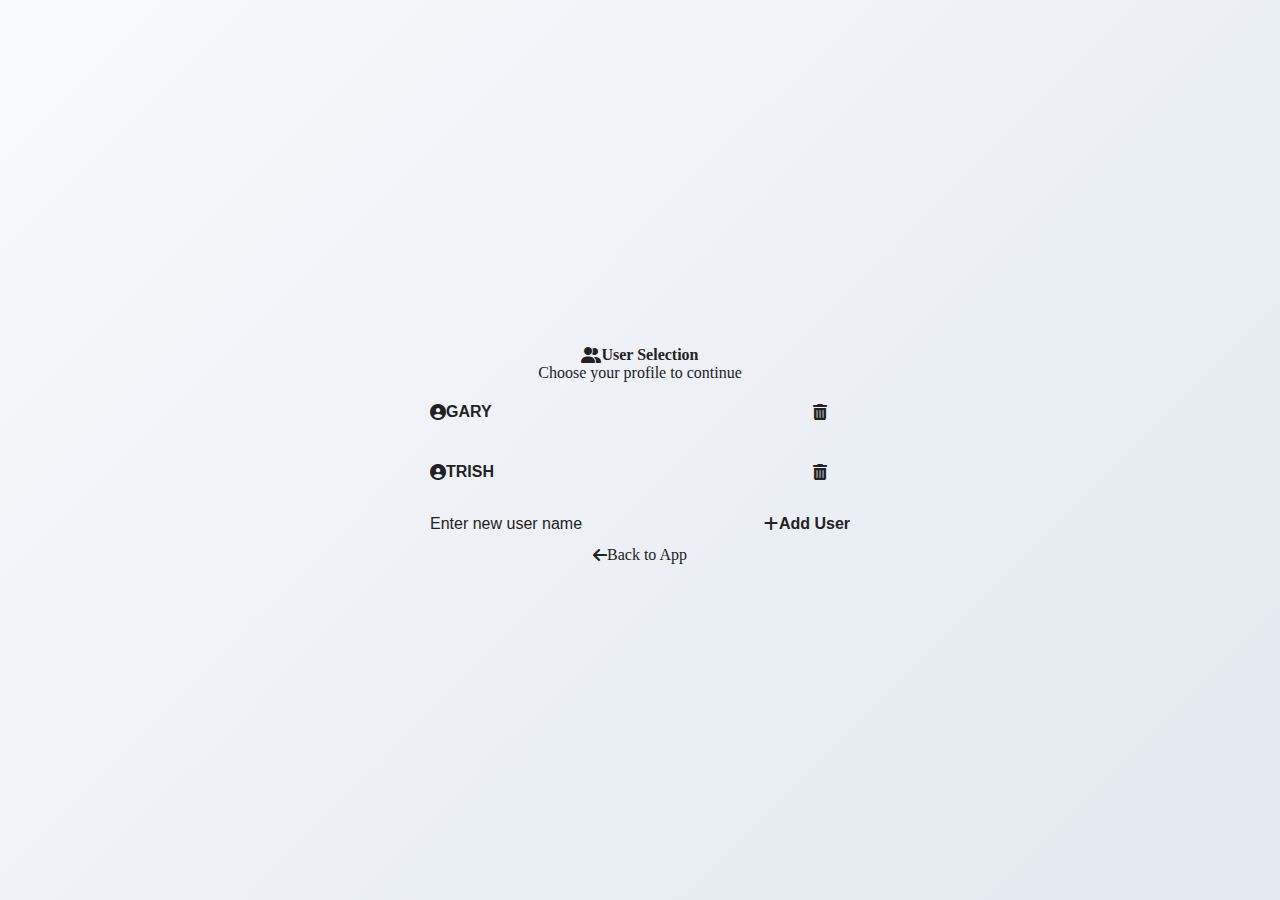
<file: user.html>
<!DOCTYPE html>
<html lang="en">
<head>
  <meta charset="UTF-8" />
  <title>Select User</title>
  <meta name="viewport" content="width=device-width, initial-scale=1.0"/>
  <link rel="stylesheet" href="style.css" />
  <link rel="stylesheet" href="https://cdnjs.cloudflare.com/ajax/libs/font-awesome/6.4.0/css/all.min.css" />
  <style>
    body {
      background: linear-gradient(135deg, #f8fafc 0%, #e2e8f0 100%);
      display: flex;
      justify-content: center;
      align-items: center;
      min-height: 100vh;
      margin: 0;
      font-family: var(--font-family);
    }
    
    .user-selection-card {
      background: var(--surface-elevated);
      border-radius: var(--radius-xl);
      box-shadow: var(--shadow-xl);
      padding: var(--spacing-2xl);
      width: 100%;
      max-width: 420px;
      margin: var(--spacing-lg);
      border: 1px solid var(--border-color);
    }
    
    .user-selection-header {
      text-align: center;
      margin-bottom: var(--spacing-xl);
    }
    
    .user-selection-header h1 {
      color: var(--primary-color);
      font-size: var(--font-size-2xl);
      font-weight: 700;
      margin-bottom: var(--spacing-sm);
      display: flex;
      align-items: center;
      justify-content: center;
      gap: var(--spacing-md);
    }
    
    .user-selection-header p {
      color: var(--text-secondary);
      font-size: var(--font-size-base);
      margin: 0;
    }
    
    .user-list {
      margin-bottom: var(--spacing-xl);
      display: flex;
      flex-direction: column;
      gap: var(--spacing-md);
    }
    
    .user-item {
      display: flex;
      align-items: center;
      background: var(--surface);
      border: 1px solid var(--border-color);
      border-radius: var(--radius-lg);
      overflow: hidden;
      transition: all var(--transition-fast);
    }
    
    .user-item:hover {
      box-shadow: var(--shadow-md);
      border-color: var(--border-hover);
    }
    
    .user-btn {
      flex: 1;
      padding: var(--spacing-lg);
      background: transparent;
      border: none;
      color: var(--text-primary);
      font-size: var(--font-size-lg);
      font-weight: 600;
      cursor: pointer;
      text-align: left;
      transition: all var(--transition-fast);
      display: flex;
      align-items: center;
      gap: var(--spacing-md);
      min-height: 60px;
    }
    
    .user-btn:hover {
      background: rgba(37, 99, 235, 0.05);
      color: var(--primary-color);
    }
    
    .user-btn i {
      color: var(--primary-color);
      font-size: var(--font-size-xl);
    }
    
    .delete-btn {
      padding: var(--spacing-lg);
      background: transparent;
      border: none;
      color: var(--error-color);
      font-size: var(--font-size-xl);
      cursor: pointer;
      transition: all var(--transition-fast);
      min-height: 60px;
      min-width: 60px;
      display: flex;
      align-items: center;
      justify-content: center;
    }
    
    .delete-btn:hover {
      background: rgba(239, 68, 68, 0.1);
      color: #dc2626;
    }
    
    .add-user-form {
      display: flex;
      gap: var(--spacing-md);
    }
    
    .add-user-form input {
      flex: 1;
      padding: var(--spacing-md);
      border: 1px solid var(--border-color);
      border-radius: var(--radius-md);
      font-size: var(--font-size-base);
      background: var(--surface-elevated);
      color: var(--text-primary);
      transition: all var(--transition-fast);
      min-height: 44px;
    }
    
    .add-user-form input:focus {
      outline: none;
      border-color: var(--primary-color);
      box-shadow: 0 0 0 3px rgba(37, 99, 235, 0.1);
    }
    
    .add-user-form input::placeholder {
      color: var(--text-secondary);
    }
    
    .add-user-form button {
      padding: var(--spacing-md) var(--spacing-xl);
      background: var(--primary-color);
      color: var(--text-on-primary);
      border: none;
      border-radius: var(--radius-md);
      font-size: var(--font-size-base);
      font-weight: 600;
      cursor: pointer;
      transition: all var(--transition-fast);
      display: flex;
      align-items: center;
      gap: var(--spacing-sm);
      min-height: 44px;
      white-space: nowrap;
    }
    
    .add-user-form button:hover {
      background: var(--primary-dark);
      transform: translateY(-1px);
      box-shadow: var(--shadow-md);
    }
    
    .back-link {
      text-align: center;
      margin-top: var(--spacing-xl);
      padding-top: var(--spacing-lg);
      border-top: 1px solid var(--border-color);
    }
    
    .back-link a {
      color: var(--text-secondary);
      text-decoration: none;
      font-size: var(--font-size-sm);
      display: inline-flex;
      align-items: center;
      gap: var(--spacing-sm);
      transition: color var(--transition-fast);
    }
    
    .back-link a:hover {
      color: var(--primary-color);
    }
    
    @media (max-width: 480px) {
      .user-selection-card {
        margin: var(--spacing-md);
        padding: var(--spacing-xl);
      }
      
      .user-selection-header h1 {
        font-size: var(--font-size-xl);
      }
      
      .add-user-form {
        flex-direction: column;
      }
      
      .add-user-form button {
        justify-content: center;
      }
    }
  </style>
</head>
<body>
  <div class="user-selection-card">
    <div class="user-selection-header">
      <h1>
        <i class="fas fa-user-friends"></i>
        User Selection
      </h1>
      <p>Choose your profile to continue</p>
    </div>
    
    <div id="user-list" class="user-list"></div>
    
    <form id="add-user-form" class="add-user-form" autocomplete="off">
      <input id="new-user-name" placeholder="Enter new user name" required maxlength="20" />
      <button type="submit">
        <i class="fas fa-plus"></i>
        Add User
      </button>
    </form>
    
    <div class="back-link">
      <a href="index.html">
        <i class="fas fa-arrow-left"></i>
        Back to App
      </a>
    </div>
  </div>
  
  <script>
    function getUsers() {
      return JSON.parse(localStorage.getItem('userList') || '["GARY","TRISH"]');
    }
    function setUsers(users) {
      localStorage.setItem('userList', JSON.stringify(users));
    }
    function renderUsers() {
      const users = getUsers();
      const div = document.getElementById('user-list');
      div.innerHTML = '';
      users.forEach(user => {
        const item = document.createElement('div');
        item.className = "user-item";
        
        // Main button
        const btn = document.createElement('button');
        btn.className = "user-btn";
        btn.onclick = () => selectUser(user);
        btn.innerHTML = `
          <i class="fas fa-user-circle"></i>
          <span>${user}</span>
        `;
        
        // Delete button
        const del = document.createElement('button');
        del.className = "delete-btn";
        del.innerHTML = '<i class="fas fa-trash-alt"></i>';
        del.onclick = (e) => {
          e.stopPropagation();
          if (confirm(`Delete user "${user}" and all their data?`)) {
            deleteUser(user);
          }
        };
        
        item.appendChild(btn);
        item.appendChild(del);
        div.appendChild(item);
      });
    }
    function selectUser(user) {
      localStorage.setItem('currentUser', user);
      window.location.href = 'index.html?v=' + Date.now();
    }
    function deleteUser(user) {
      let users = getUsers().filter(u => u !== user);
      setUsers(users);
      localStorage.removeItem(user + '_medications');
      localStorage.removeItem(user + '_medLogs');
      renderUsers();
    }
    document.getElementById('add-user-form').onsubmit = function(e) {
      e.preventDefault();
      let users = getUsers();
      let name = document.getElementById('new-user-name').value.trim();
      if (name && !users.includes(name)) {
        users.push(name);
        setUsers(users);
        renderUsers();
        document.getElementById('new-user-name').value = '';
      } else {
        alert("User name must be unique and not empty.");
      }
    };
    renderUsers();
  </script>
</body>
</html>
</file>
<file: style.css>
body {
  background: #f4f7fa;
  font-family: "Segoe UI", Arial, sans-serif;
  margin: 0;
  color: #222;
}
header.sticky-header {
  background: #2a75db;
  color: #fff;
  padding: 0 0 10px 0;
  margin-bottom: 18px;
  position: sticky;
  top: 0;
  z-index: 10;
  box-shadow: 0 2px 8px #0002;
}
header.sticky-header h1 {
  margin: 0 0 10px 0;
  font-weight: 600;
  letter-spacing: 0.03em;
  font-size: 2.1em;
  padding: 18px 0 0 16px;
}
header.sticky-header nav {
  display: flex;
  gap: 10px;
  flex-wrap: wrap;
  padding: 0 0 8px 12px;
}
header.sticky-header nav button {
  background: #fff;
  color: #2a75db;
  border: none;
  border-radius: 8px;
  padding: 7px 18px;
  font-size: 1em;
  font-weight: 500;
  cursor: pointer;
  transition: background 0.15s;
  box-shadow: 0 1px 4px #0001;
}
header.sticky-header nav button:hover {
  background: #e8f0fe;
}

main {
  max-width: 900px;
  margin: 30px auto;
  padding: 0 10px;
}
.section-title {
  color: #2a75db;
  margin-top: 0;
  margin-bottom: 16px;
  font-size: 1.5em;
  font-weight: 600;
  letter-spacing: 0.01em;
}
.med-card {
  background: #fff;
  border-radius: 12px;
  margin-bottom: 18px;
  box-shadow: 0 1px 6px #0001;
  padding: 0 0 12px 0;
}
.med-card summary {
  cursor: pointer;
  font-size: 1.14em;
  font-weight: 500;
  padding: 13px 12px 10px 16px;
  display: flex;
  align-items: center;
  gap: 12px;
  border-bottom: 1px solid #e3e8ee;
}
.stock-badge {
  font-size: 0.97em;
  margin-left: auto;
  padding: 3px 11px;
  border-radius: 12px;
  font-weight: bold;
}
.stock-green {
  background: #e3fbe3;
  color: #208820;
  border: 1px solid #b2e8b2;
}
.stock-orange {
  background: #fff3e0;
  color: #b26a00;
  border: 1px solid #ffd699;
}
.stock-red {
  background: #ffeaea;
  color: #b22c2c;
  border: 1px solid #ff9a9a;
}
.mark-all-btn {
  margin: 10px 10px 0 0;
  padding: 4px 13px;
  background: #2a75db;
  color: #fff;
  border: none;
  border-radius: 7px;
  font-weight: 500;
  cursor: pointer;
}
.mark-all-btn:hover {
  background: #155fa0;
}
#addMedForm input[type="text"],
#addMedForm input[type="number"],
#addMedForm input[type="time"],
#addMedForm input[type="date"],
#addMedForm textarea {
  font-size: 1em;
  padding: 7px 11px;
  margin-bottom: 9px;
  border-radius: 6px;
  border: 1px solid #b1c2df;
  width: 100%;
  box-sizing: border-box;
}
#addMedForm textarea {
  resize: vertical;
}
#addTimeBtn {
  margin-bottom: 9px;
  background: #d7e9ff;
  color: #2a75db;
  border: none;
  border-radius: 7px;
  padding: 5px 11px;
  font-weight: 500;
  cursor: pointer;
}
#addTimeBtn:hover {
  background: #b6d2ff;
}
.time-input-row {
  margin-bottom: 7px;
  display: flex;
  align-items: center;
  gap: 9px;
}
.time-input-row button {
  background: #eee;
  border: none;
  border-radius: 50%;
  width: 24px;
  height: 24px;
  color: #b22222;
  font-size: 1em;
  font-weight: 700;
  cursor: pointer;
  line-height: 1;
}
#addMedSubmitBtn, #addMedCancelBtn {
  margin-top: 9px;
  margin-right: 9px;
  padding: 6px 17px;
  border-radius: 7px;
  border: none;
  font-weight: 500;
}
#addMedSubmitBtn {
  background: #2a75db;
  color: #fff;
}
#addMedSubmitBtn:hover {
  background: #155fa0;
}
#addMedCancelBtn {
  background: #eee;
  color: #444;
}
#addMedCancelBtn:hover {
  background: #ccc;
}
#calendarNav {
  margin-bottom: 12px;
  display: flex;
  align-items: center;
  gap: 12px;
}
#calendarNav b {
  font-size: 1.15em;
  flex: 1;
  text-align: center;
}
#calendar {
  display: grid;
  grid-template-columns: repeat(7, 1fr);
  gap: 3px;
}
#calendar > div {
  min-height: 34px;
  background: #f7fafd;
  border-radius: 6px;
  text-align: center;
  font-size: 1em;
  padding: 2px 0 0 0;
  position: relative;
  cursor: pointer;
}
.calendar-today {
  border: 2px solid #2a75db !important;
  box-shadow: 0 0 4px #62a6ff;
}
.has-dose {
  background: #e8f0fe !important;
}
.dose-badge {
  background: #e8f0fe;
  color: #3367d6;
  border-radius: 7px;
  padding: 1px 7px;
  font-size: 0.88em;
  margin-left: 2px;
}
.dose-badge.missed {
  background: #ffeaea;
  color: #b22c2c;
}
.dose-badge.upcoming {
  background: #e3fbe3;
  color: #208820;
}
#calendarDayDetail {
  margin-top: 18px;
  background: #fff;
  border-radius: 12px;
  box-shadow: 0 1px 6px #0001;
  padding: 14px 19px;
  font-size: 1.07em;
}
.stock-item {
  background: #fff;
  border-radius: 8px;
  margin-bottom: 10px;
  box-shadow: 0 1px 4px #0001;
  padding: 9px 13px;
  display: flex;
  align-items: center;
  gap: 14px;
}
.low-stock-warning {
  color: #c00;
  font-weight: bold;
}
.weekly-card {
  background: #fff;
  border-radius: 12px;
  margin-bottom: 18px;
  box-shadow: 0 1px 6px #0001;
  padding: 0 0 12px 0;
}
.weekly-card summary {
  cursor: pointer;
  font-size: 1.1em;
  font-weight: 500;
  padding: 12px 12px 10px 16px;
  border-bottom: 1px solid #e3e8ee;
}
#chartSection {
  background: #fff;
  border-radius: 11px;
  box-shadow: 0 1px 6px #0001;
  padding: 15px 25px 24px 25px;
  margin-bottom: 18px;
}
#adherenceChart {
  margin-bottom: 20px;
}
#historySection table {
  width: 100%;
  border-collapse: collapse;
  margin-bottom: 16px;
}
#historySection th, #historySection td {
  border: 1px solid #bbb;
  padding: 6px 12px;
  text-align: left;
}
.toast {
  position: fixed;
  bottom: 24px;
  left: 50%;
  transform: translateX(-50%);
  background: #2a75db;
  color: #fff;
  padding: 10px 28px;
  border-radius: 7px;
  box-shadow: 0 2px 10px #0002;
  font-size: 1.08em;
  z-index: 9999;
  opacity: 0.98;
}
#changeDatesList {
  list-style: none;
  padding: 0;
  margin: 0;
}
#changeDatesList li {
  cursor: pointer;
  border-radius: 5px;
  margin-bottom: 6px;
  padding: 6px 10px;
  transition: background 0.15s;
}
#changeDatesList li.active,
#changeDatesList li:hover {
  background: #dde3f0;
  font-weight: bold;
}
.med-change-entry {
  margin-bottom: 36px;
  border-radius: 14px;
  background: #fff;
  box-shadow: 0 2px 8px #0002;
  padding: 24px;
}
.med-change-title {
  font-size: 1.15em;
  font-weight: bold;
  margin-bottom: 12px;
}
.diff-highlight {
  background: #ffe;
}
.diff-removed {
  background: #fee;
}
.diff-added {
  background: #efe;
}
.medlist-table {
  border-collapse: collapse;
  min-width: 330px;
  margin-bottom: 8px;
}
.medlist-table th,
.medlist-table td {
  border: 1px solid #ccc;
  padding: 4px 10px;
  text-align: left;
}
.export-btn {
  margin: 4px 14px 10px 0;
  padding: 3px 10px;
  border-radius: 4px;
  border: none;
  background: #007bff;
  color: #fff;
  cursor: pointer;
}
.export-btn:hover {
  background: #005bbf;
}
.collapsible {
  cursor: pointer;
  background: #eef3fa;
  border-radius: 7px;
  padding: 9px 13px;
  margin-top: 14px;
  margin-bottom: 5px;
  font-size: 1.11em;
  display: flex;
  align-items: center;
  justify-content: space-between;
}
.collapsible:hover {
  background: #dde3f0;
}
.reset-btn {
  background: #e23c3c;
  color: #fff;
  border: none;
  padding: 7px 16px;
  border-radius: 7px;
  font-weight: 500;
  cursor: pointer;
  margin-top: 6px;
}
.reset-btn:hover {
  background: #b22222;
}
</file>
